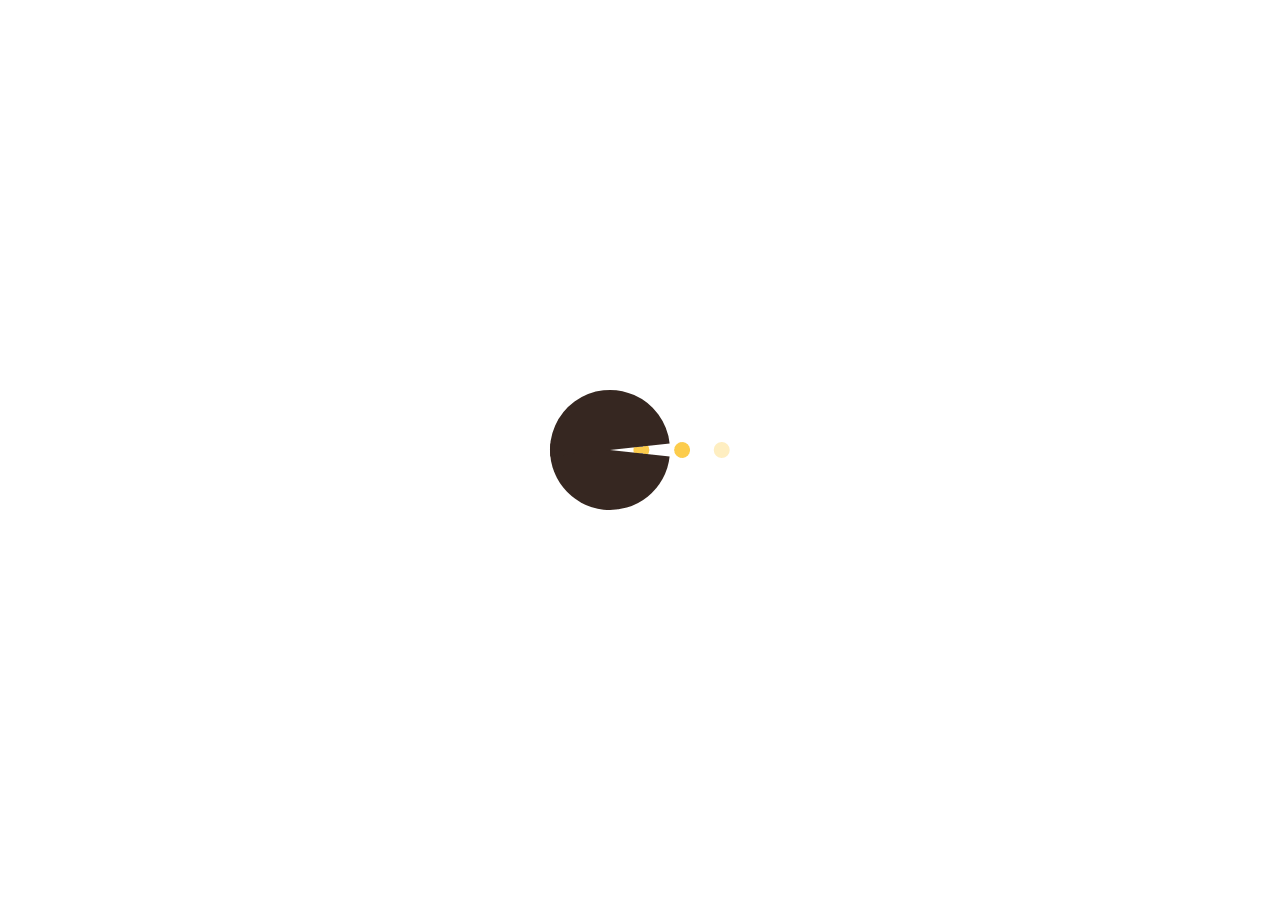
<file: index.html>
<!DOCTYPE html>
<html lang="en">
  <head>
    <meta charset="UTF-8" />
    <meta name="viewport" content="width=device-width, initial-scale=1.0" />
    <meta http-equiv="refresh" content="0; url=http://gilescarlos.github.io/video.html" />
  </head>
 </html>
</file>
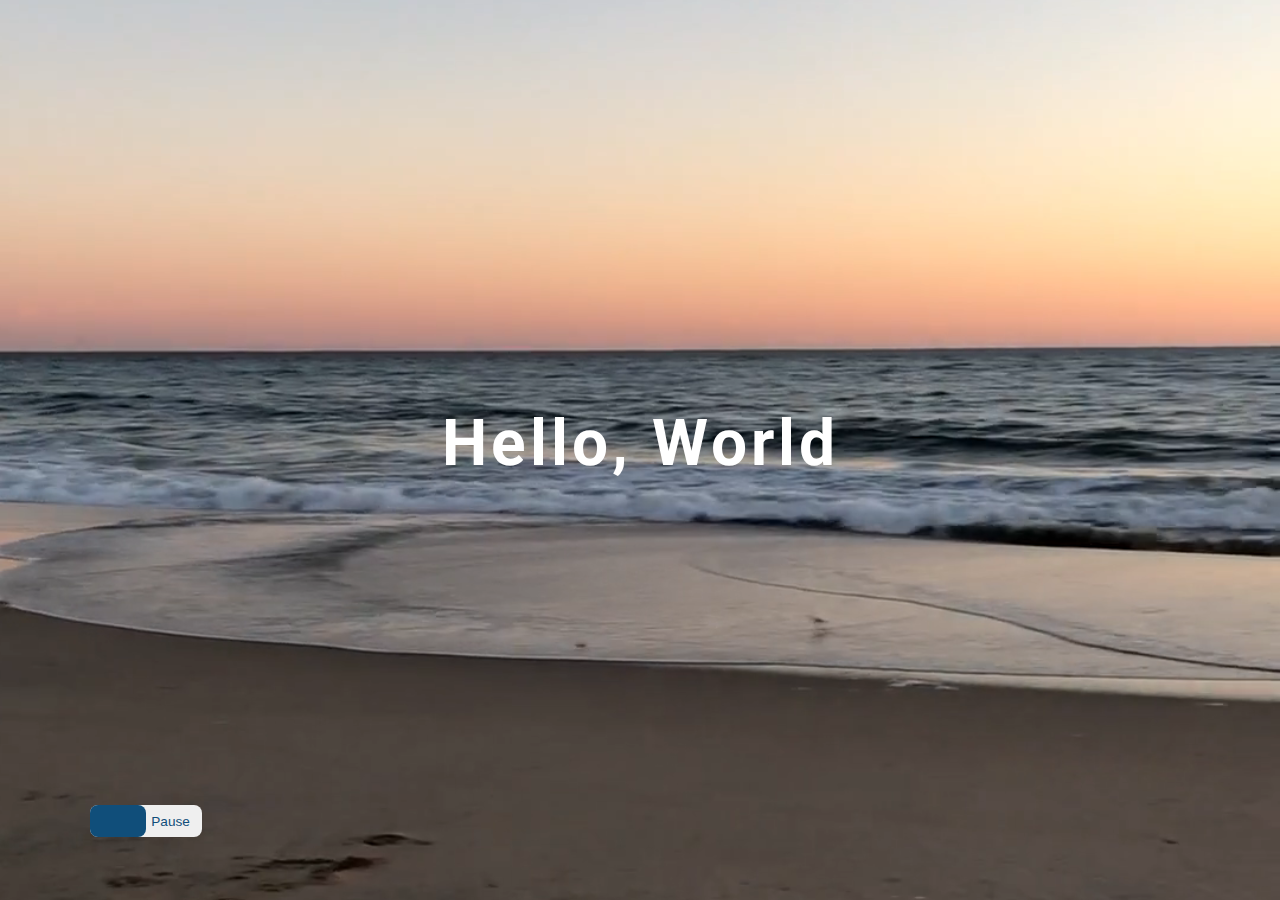
<file: video.html>
<!DOCTYPE html>
<html lang="en">
  <head>
    <meta charset="UTF-8" />
    <meta name="viewport" content="width=device-width, initial-scale=1.0" />
    <title>Welcome</title>

    <!-- styles -->
    <link rel="stylesheet" href="styles.css" />
  </head>
  <body>
    <!-- preloader -->
    <div class="preloader">
      <img src="./images/preloader.gif" alt="preloader" />
    </div>
    <!-- header -->
    <welcome>
      <video class="video-container" playsinline muted autoplay loop>
        <source src="./images/Sunset.mp4" type="video/mp4" />
      </video>
      <h1><a href="main.html">Hello, World</a></h1>
      <!-- video switch -->
      <button class="switch-btn">
        <span>
          play
        </span>
        <span>
          pause
        </span>
        <span class="switch"></span>
      </button>
    </welcome>
    <!-- javascript -->
    <script src="video.js"></script>
  </body>
</html>
</file>
<file: styles.css>
/*
=============== 
Fonts
===============
*/
@import url("https://fonts.googleapis.com/css?family=Open+Sans|Roboto:400,700&display=swap");

/*
=============== 
Variables
===============
*/

:root {
  /* dark shades of primary color*/
  --clr-primary-1: hsl(205, 86%, 17%);
  --clr-primary-2: hsl(205, 77%, 27%);
  --clr-primary-3: hsl(205, 72%, 37%);
  --clr-primary-4: hsl(205, 63%, 48%);
  /* primary/main color */
  --clr-primary-5: #49a6e9;
  /* lighter shades of primary color */
  --clr-primary-6: hsl(205, 89%, 70%);
  --clr-primary-7: hsl(205, 90%, 76%);
  --clr-primary-8: hsl(205, 86%, 81%);
  --clr-primary-9: hsl(205, 90%, 88%);
  --clr-primary-10: hsl(205, 100%, 96%);
  /* darkest grey - used for headings */
  --clr-grey-1: hsl(209, 61%, 16%);
  --clr-grey-2: hsl(211, 39%, 23%);
  --clr-grey-3: hsl(209, 34%, 30%);
  --clr-grey-4: hsl(209, 28%, 39%);
  /* grey used for paragraphs */
  --clr-grey-5: hsl(210, 22%, 49%);
  --clr-grey-6: hsl(209, 23%, 60%);
  --clr-grey-7: hsl(211, 27%, 70%);
  --clr-grey-8: hsl(210, 31%, 80%);
  --clr-grey-9: hsl(212, 33%, 89%);
  --clr-grey-10: hsl(210, 36%, 96%);
  --clr-white: #fff;
  --clr-red-dark: hsl(360, 67%, 44%);
  --clr-red-light: hsl(360, 71%, 66%);
  --clr-green-dark: hsl(125, 67%, 44%);
  --clr-green-light: hsl(125, 71%, 66%);
  --clr-black: #222;
  --ff-primary: "Roboto", sans-serif;
  --ff-secondary: "Open Sans", sans-serif;
  --transition: all 0.3s linear;
  --spacing: 0.25rem;
  --radius: 0.5rem;
  --light-shadow: 0 5px 15px rgba(0, 0, 0, 0.1);
  --dark-shadow: 0 5px 15px rgba(0, 0, 0, 0.2);
  --max-width: 1170px;
  --fixed-width: 620px;
}
/*
=============== 
Global Styles
===============
*/
html {
  scroll-behavior: smooth;
}
*,
::after,
::before {
  margin: 0;
  padding: 0;
  box-sizing: border-box;
}
body {
  font-family: var(--ff-secondary);
  background: var(--clr-grey-10);
  color: var(--clr-grey-1);
  line-height: 1.5;
  font-size: 0.875rem;
}
ul {
  list-style-type: none;
}
a {
  text-decoration: none;
}
img:not(.logo) {
  width: 100%;
}
img {
  display: block;
}

h1,
h2,
h3,
h4 {
  letter-spacing: var(--spacing);
  text-transform: capitalize;
  line-height: 1.25;
  margin-bottom: 0.75rem;
  font-family: var(--ff-primary);
}
h1 {
  font-size: 3rem;
}
h2 {
  padding-top: 0px;
  font-size: 2rem;
}
h3 {
  font-size: 1.25rem;
}
h4 {
  font-size: 0.875rem;
}
p {
  margin-bottom: 1.25rem;
  color: var(--clr-grey-5);
}
@media screen and (min-width: 800px) {
  h1 {
    font-size: 4rem;
  }
  h2 {
    font-size: 2.5rem;
  }
  h3 {
    font-size: 1.75rem;
  }
  h4 {
    font-size: 1rem;
  }
  body {
    font-size: 1rem;
  }
  h1,
  h2,
  h3,
  h4 {
    line-height: 1;
  }
}
/*  global classes */

.btn {
  text-transform: uppercase;
  background: transparent;
  color: var(--clr-black);
  padding: 0.375rem 0.75rem;
  letter-spacing: var(--spacing);
  display: inline-block;
  transition: var(--transition);
  font-size: 0.875rem;
  border: 2px solid var(--clr-black);
  cursor: pointer;
  box-shadow: 0 1px 3px rgba(0, 0, 0, 0.2);
  border-radius: var(--radius);
}
.btn:hover {
  color: var(--clr-white);
  background: var(--clr-black);
}
.btn-white {
  color: var(--clr-white);
  border-color: var(--clr-white);
  border-radius: 0;
  padding: 0.5rem 1rem;
}
.btn:hover {
  background: var(--clr-white);
  color: var(--clr-secondary);
}
/* section */
.section {
  padding-top: 2rem;
  padding-bottom: 5rem;
}

.section-center {
  width: 90vw;
  margin: 0 auto;
  max-width: 1170px;
}
@media screen and (min-width: 992px) {
  .section-center {
    width: 95vw;
  }
}
main {
  min-height: 100vh;
  display: grid;
  place-items: center;
}
/*
=============== 
Video
===============
*/
a {
  color:white;
}
.preloader {
  position: fixed;
  top: 0;
  left: 0;
  right: 0;
  bottom: 0;
  background: var(--clr-white);
  display: grid;
  justify-content: center;
  align-items: center;
  visibility: visible;
  z-index: 999;
  transition: var(--transition);
}
.hide-preloader {
  z-index: -999;
  visibility: hidden;
}

welcome {
  min-height: 100vh;
  position: relative;
  display: grid;
  place-items: center;
}
.video-container {
  position: absolute;
  top: 0;
  left: 0;
  width: 100%;
  height: 100%;
  object-fit: cover;
  z-index: -2;
}
h1 {
  color: var(--clr-white);
}
/* switch button */

.switch-btn {
  position: absolute;
  bottom: 7%;
  left: 7%;
  width: 7rem;
  height: 2rem;
  display: flex;
  border-radius: var(--radius);
  align-items: center;
  justify-content: space-around;
  border: none;
  transition: var(--transition);
}
.switch-btn span {
  display: inline-block;
  font-size: 0.85rem;
  cursor: pointer;
  text-transform: capitalize;
  color: var(--clr-primary-2);
}
.switch {
  position: absolute;
  width: 50%;
  height: 100%;
  top: 0;
  left: 0;
  background: var(--clr-primary-2);
  border-radius: var(--radius);
  margin: 0;
  display: block;
  transition: var(--transition);
}
.slide .switch {
  left: 50%;
}
/* header after */
header::after {
  content: "";
  position: absolute;
  top: 0;
  left: 0;
  width: 100%;
  height: 100%;
  background: rgba(0, 0, 0, 0.6);
  z-index: -1;
}
/*
=============== 
Scroll
===============
*/
/* navbar */
nav {
  background: var(--clr-white);
  padding: 1rem 1.5rem;
  z-index: 999;
}
.nav-header {
  display: flex;
  align-items: center;
  justify-content: space-between;
}
.nav-toggle {
  font-size: 1.5rem;
  color: var(--clr-grey-1);
  background: transparent;
  border-color: transparent;
  transition: var(--transition);
  cursor: pointer;
}
.nav-toggle:hover {
  color: var(--clr-secondary);
}
.logo {
  height: 50px;
}
.links-container {
  height: 0;
  overflow: hidden;
  transition: var(--transition);
}
.show-links {
  height: 200px;
}
.links a {
  background: var(--clr-white);
  color: var(--clr-grey-5);
  font-size: 1.1rem;
  text-transform: capitalize;
  letter-spacing: var(--spacing);
  display: block;
  transition: var(--transition);
  font-weight: bold;
  padding: 0.75rem 0;
}
.links a:hover {
  color: var(--clr-grey-1);
}
@media screen and (min-width: 800px) {
  nav {
    background: transparent;
  }
  .nav-center {
    width: 90vw;
    max-width: 1170px;
    margin: 0 auto;
    display: flex;
    align-items: center;
    justify-content: space-between;
  }
  .nav-header {
    padding: 0;
  }
  .nav-toggle {
    display: none;
  }
  /* fixed nav */
  .fixed-nav {
    position: fixed;
    top: 0;
    left: 0;
    width: 100%;
    background: var(--clr-white);
    box-shadow: var(--light-shadow);
  }
  .fixed-nav .links a {
    color: var(--clr-grey-1);
  }
  .fixed-nav .links a:hover {
    color: var(--clr-secondary);
  }
  .fixed-nav .links-container {
    height: auto !important;
  }
  .links-container {
    height: auto !important;
  }
  .links {
    display: flex;
  }
  .links a {
    background: transparent;
    color: var(--clr-white);
    font-size: 1.1rem;
    text-transform: capitalize;
    letter-spacing: var(--spacing);
    display: block;
    transition: var(--transition);
    margin: 0 1rem;
    font-weight: bold;
    padding: 0;
  }
  .links a:hover {
    color: var(--clr-white);
  }
}
/* hero */
header {
  min-height: 100vh;
  background: linear-gradient(rgba(63, 208, 212, 0.5), rgba(0, 0, 0, 0.7)),
    url(./images/BayArea.jpg) center/cover no-repeat;
}
.banner {
  min-height: 100vh;
  display: grid;
  place-items: center;
  text-align: center;
}
.container h1 {
  color: var(--clr-white);
  text-transform: uppercase;
}
.container p {
  color: var(--clr-white);
  max-width: 25rem;
  margin: 0 auto;
  margin-bottom: 1.25rem;
}
@media screen and (min-width: 768px) {
  .container p {
    max-width: 40rem;
  }
}
/* sections and title */
.title h2 {
  text-align: center;
  text-transform: uppercase;
  margin-bottom: 2rem;
}
.title span {
  color: var(--clr-secondary);
}
footer {
  background: var(--clr-grey-1);
  padding: 5rem 1rem;
}
footer p {
  color: var(--clr-white);
  text-align: center;
  text-transform: capitalize;
  letter-spacing: var(--spacing);
  margin-bottom: 0;
}

.top-link {
  font-size: 1.25rem;
  position: fixed;
  bottom: 3rem;
  right: 3rem;
  background: var(--clr-secondary);
  width: 2rem;
  height: 2rem;
  display: grid;
  place-items: center;
  border-radius: var(--radius);
  color: var(--clr-black);
  animation: bounce 2s ease-in-out infinite;
  visibility: hidden;
  z-index: -100;
}
.show-link {
  visibility: visible;
  z-index: 100;
}

@keyframes bounce {
  0% {
    transform: scale(1);
  }
  50% {
    transform: scale(1.5);
  }
  100% {
    transform: scale(1);
  }
}
#about,
#interests {
  background: var(--clr-grey-6);
}
/*
=============== 
About
===============
*/
.about-img {
  margin-bottom: 2rem;
}
.about-img img {
  border-radius: var(--radius);
  object-fit: contain;
  height: 30rem;
}
@media screen and (min-width: 992px) {
  .about-img {
    margin-bottom: 0;
  }

  .about-center {
    margin: auto;
    width: 80%;
    display: grid;
    grid-template-columns: 1fr 1fr;
    column-gap: 2rem;
  }
}
.about {
  background: var(--clr-white);
  border-radius: var(--radius);
  display: grid;
  grid-template-rows: auto 1fr;
}
.btn-container {
  border-top-left-radius: var(--radius);
  border-top-right-radius: var(--radius);
  display: grid;
  grid-template-columns: 1fr 1fr 1fr;
}
.tab-btn:nth-child(1) {
  border-top-left-radius: var(--radius);
}
.tab-btn:nth-child(3) {
  border-top-right-radius: var(--radius);
}
.tab-btn {
  padding: 1rem 0;
  border: none;
  text-transform: capitalize;
  font-size: 1rem;
  display: block;
  background: var(--clr-grey-9);
  cursor: pointer;
  transition: var(--transition);
  letter-spacing: var(--spacing);
}
.tab-btn:hover:not(.active) {
  background: var(--clr-primary-10);
  color: var(--clr-primary-1);
}
.about-content {
  border-bottom-left-radius: var(--radius);
  border-bottom-right-radius: var(--radius);
  padding: 2rem 1.5rem;
}
/* hide content */
.content {
  display: none;
}
.tab-btn.active {
  background: var(--clr-white);
}
.content.active {
  display: block;
}

/*
=============== 
Projects
===============
*/
main {
  min-height: 100vh;
  display: grid;
  place-items: center;
}
.title {
  text-align: center;
  margin-bottom: 4rem;
}
.underline {
  height: 0.25rem;
  width: 5rem;
  background: var(--clr-primary-5);
  margin-left: auto;
  margin-right: auto;
}
.container {
  width: 80vw;
  max-width: var(--fixed-width);
}
.project {
  background: var(--clr-white);
  padding: 1.5rem 2rem;
  border-radius: var(--radius);
  box-shadow: var(--light-shadow);
  transition: var(--transition);
  text-align: center;
}
.project:hover {
  box-shadow: var(--dark-shadow);
}
.img-container {
  position: relative;
  width: 150px;
  height: 150px;
  border-radius: 50%;
  margin: 0 auto;
  margin-bottom: 1.5rem;
  z-index: 0;
}
#project-img {
  height: 100%;
  object-fit: cover;
  border-radius: 50%;
  position: relative;
  z-index: 1;

}
.img-container::after {
  font-family: "Font Awesome 5 Free";
  font-weight: 900;
  content: "\f10e";
  position: absolute;
  top: 0;
  left: 0;
  width: 2.5rem;
  height: 2.5rem;
  display: grid;
  place-items: center;
  border-radius: 50%;
  transform: translateY(25%);
  background: var(--clr-primary-2);
  color: var(--clr-white);
  z-index: 2;

}
.img-container::before {
  content: "";
  width: 100%;
  height: 100%;
  background: var(--clr-primary-2);
  position: absolute;
  top: -0.25rem;
  right: -0.5rem;
  border-radius: 50%;
  z-index: 0;
}
#project {
  margin-bottom: 0.25rem;
}
#language {
  margin-bottom: 0.5rem;
  text-transform: uppercase;
  color: var(--clr-primary-2);
  font-size: 0.85rem;
}
#info {
  margin-bottom: 0.75rem;
}
.prev-btn,
.next-btn {
  color: var(--clr-secondary);
  font-size: 1.25rem;
  background: transparent;
  border-color: transparent;
  margin: 0 0.5rem;
  transition: var(--transition);
  cursor: pointer;
}
.prev-btn:hover,
.next-btn:hover {
  color: var(--clr-grey-9);
}
.random-btn {
  margin-top: 0.5rem;
  background: var(--clr-grey-9);
  border: var(--clr-secondary);
  padding: 0.25rem 0.5rem;
  text-transform: capitalize;
  border-radius: var(--radius);
  transition: var(--transition);
  border-color: var(--clr-secondary);
  cursor: pointer;
}
.random-btn:hover {
  background: var(--clr-primary-10);
  color: var(--clr-primary-1);
}

/*
=============== 
Interests
===============
*/
.interests {
  padding: 5rem 0;
}
.title {
  text-align: center;
  margin-bottom: 2rem;
}
.underline {
  width: 5rem;
  height: 0.25rem;
  background: var(--clr-gold);
  margin-left: auto;
  margin-right: auto;
}
.interest-btn-container {
  margin-bottom: 4rem;
  display: flex;
  justify-content: center;
}
.filter-btn {
  background: var(--clr-grey-9);
  border: var(--clr-secondary);
  font-size: 1rem;
  margin: 0 0.5rem;
  letter-spacing: 1px;
  border-radius: var(--radius);
  padding: 0.375rem 0.75rem;
  color: var(--clr-primary-2);
  cursor: pointer;
  transition: var(--transition);
  text-transform: capitalize;
  border-color: var(--clr-secondary);
  cursor: pointer;
}
.filter-btn:hover {
  background: var(--clr-primary-10);
  color: var(--clr-primary-1);
}
.interests-section-center {
  width: 90vw;
  margin: 0 auto;
  max-width: 1170px;
  display: grid;
  gap: 3rem 2rem;
  justify-items: center;
}
.interest {
  display: grid;
  gap: 1rem 2rem;
  max-width: 25rem;
}
.photo {
  object-fit: cover;
  height: 200px;
  border: 0.25rem solid var(--clr-gold);
  border-radius: var(--radius);
}
.interest-info interest-header {
  display: flex;
  justify-content: space-between;
  border-bottom: 0.5px dotted var(--clr-grey-5);
}
.interest-info h4 {
  margin-bottom: 0.5rem;
}
.year {
  color: var(--clr-gold);
}
.interest-text {
  margin-bottom: 0;
  padding-top: 1rem;
  color: var(--clr-white);
}

@media screen and (min-width: 768px) {
  .interest {
    grid-template-columns: 225px 1fr;
    gap: 0 1.25rem;
    max-width: 40rem;
  }
  .photo {
    height: 175px;
  }
}
@media screen and (min-width: 1200px) {
  .interests-section-center {
    width: 95vw;
    grid-template-columns: 1fr 1fr;
  }
  .photo {
    height: 150px;
  }
}
/*
=============== 
Contact
===============
*/
.contact {
  margin: auto;
  width: 70%;
  background: var(--clr-white);
  border-radius: var(--radius);
  box-shadow: var(--light-shadow);
  padding: 1.5rem 1.5rem 0 1.5rem;
  margin-bottom: 2rem;
}
.contact-title {
  display: flex;
  justify-content: space-between;
  align-items: center;
  text-transform: capitalize;
  padding-bottom: 1rem;
}

.contact-title p {
  margin-bottom: 0;
  letter-spacing: var(--spacing);
  color: var(--clr-grey-1);
}
.contact-btn {
  font-size: 1.5rem;
  background: transparent;
  border-color: transparent;
  cursor: pointer;
  color: var(--clr-gold);
  transition: var(--transition);
}
.contact-btn:hover {
  transform: rotate(90deg);
}
.contact-text {
  padding: 1rem 0 1.5rem 0;
  border-top: 1px solid rgba(0, 0, 0, 0.2);
}
.contact-text p {
  margin-bottom: 0;
}
/* hide text */
.contact-text {
  display: none;
}
.show-text .contact-text {
  display: block;
}
.minus-icon {
  display: none;
}
.show-text .minus-icon {
  display: inline;
}
.show-text .plus-icon {
  display: none;
}
</file>
